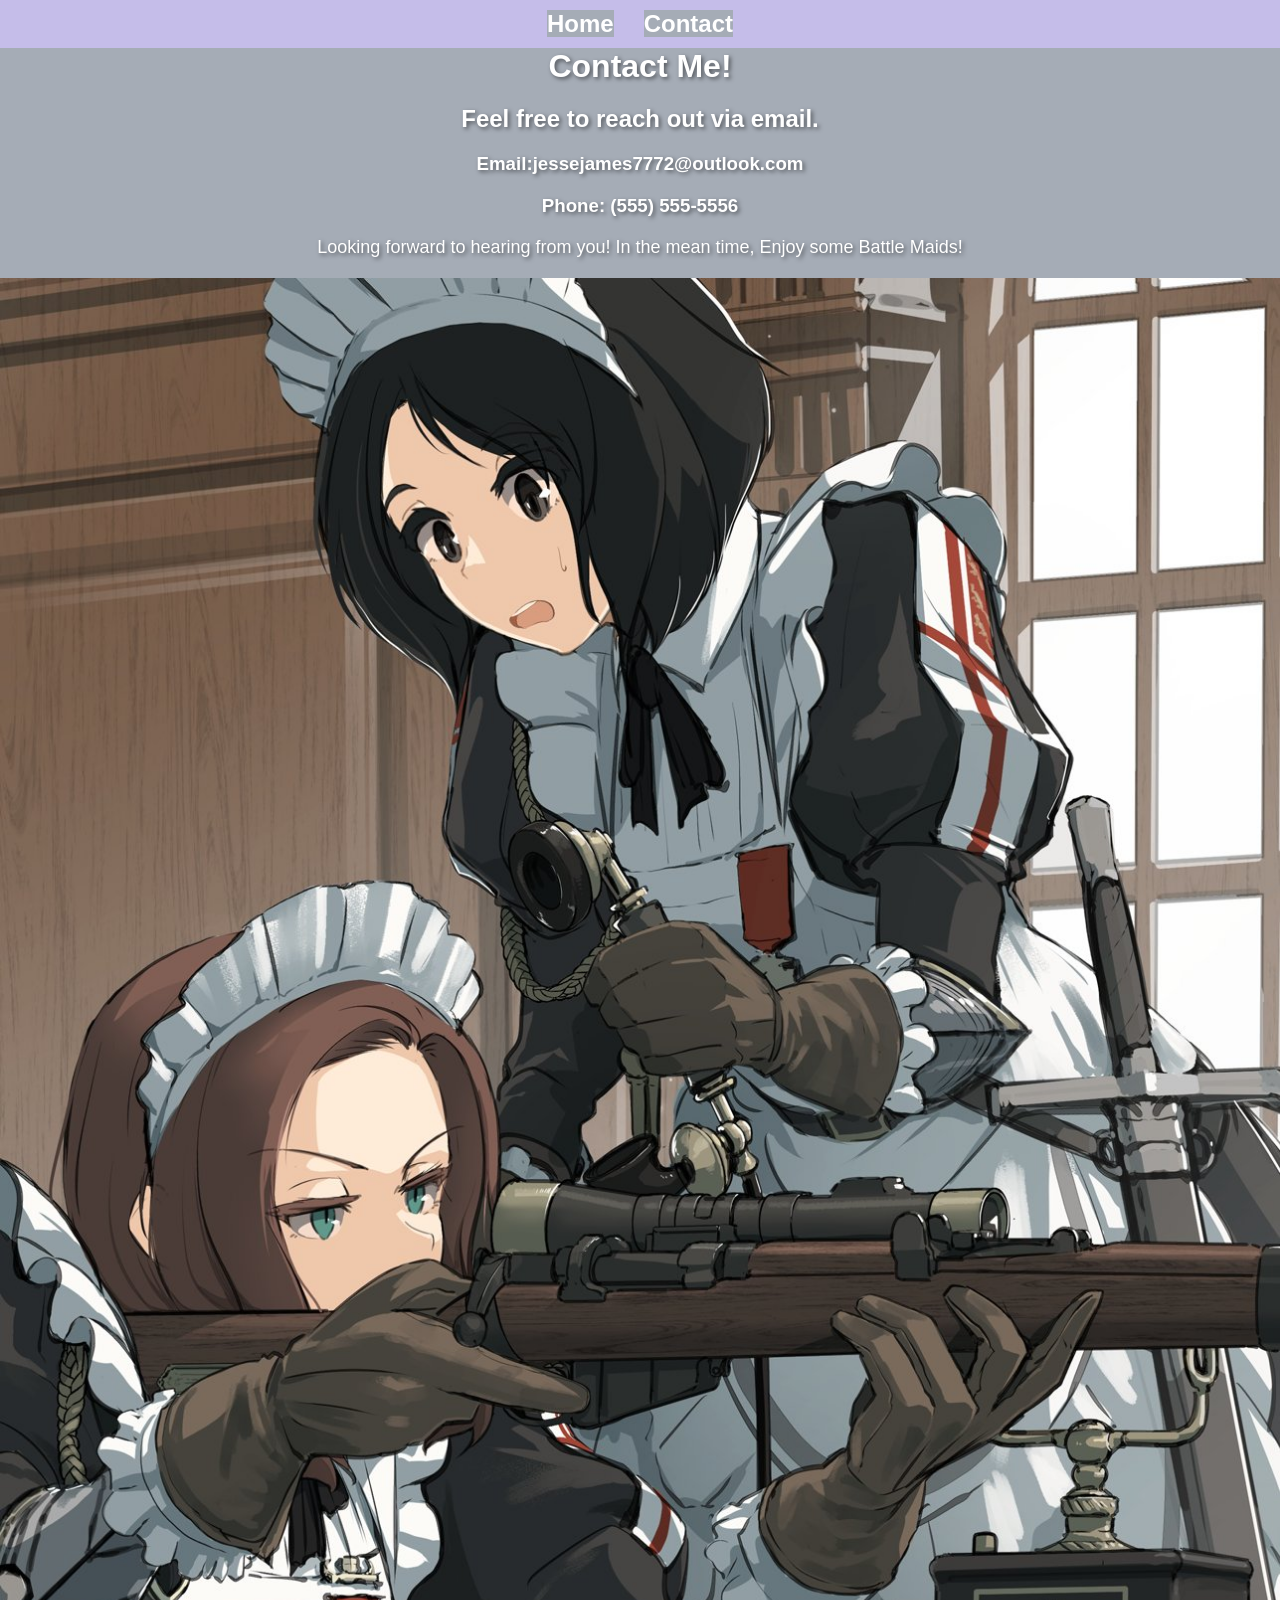
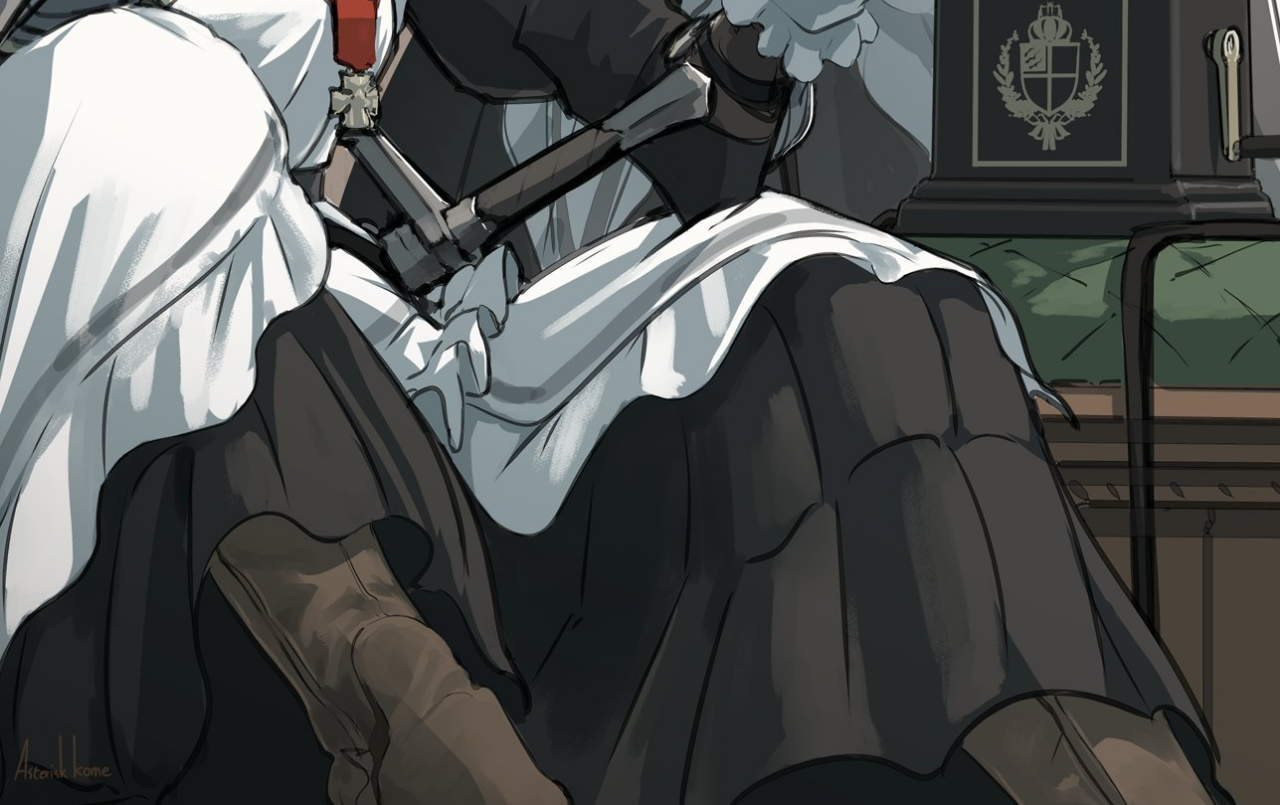
<file: contact.html>
<!DOCTYPE html>
<html lang="en">
<head>
    <meta charset="UTF-8">
    <meta name="viewport" content="width=device-width, initial-scale=1.0">
    <title>Contact</title>
    <link rel="stylesheet" href="./resources/stylesheet.css">
    <link rel="script" href="./resources/script.js">
</head>
<body>
    <header><a href="./home.html">Home</a><a href="./contact.html">Contact</a></header>
    <h1>Contact Me!</h1>
    <h2>Feel free to reach out via email.</h2>
    <h3>Email:jessejames7772@outlook.com</h3>
    <h3>Phone: (555) 555-5556</h3>
    <p>Looking forward to hearing from you! In the mean time, Enjoy some Battle Maids!</p>
    <img src="./resources/img/placeholder1.png" alt="Contact Image">
</body>
</html>
</file>
<file: resources/stylesheet.css>
* {
    font-family: Arial, sans-serif;
    margin: 0;
    padding: 0;
    background-color: #a5acb6;
}
h1,h2,h3,p {
    text-align: center;
    color: white;
    text-shadow: 2px 2px 4px rgba(0, 0, 0, 0.5);
    margin-bottom: 20px;
}
p{
    font-size: 18px;
}
img {
    display: block;
    margin: 0 auto;
    max-width: 100%;
    height: auto;
}
header {
    background-color: #c5bde9;
    padding: 10px 0;
    text-align: center;
    color: white;
    font-size: 24px;
    font-weight: bold;
    box-shadow: 0 2px 4px rgba(0, 0, 0, 0.3);
}
header a {
    margin: 0 15px;
    color: white;
    text-decoration: none;
    background-color: #a5acb6;
}
</file>
